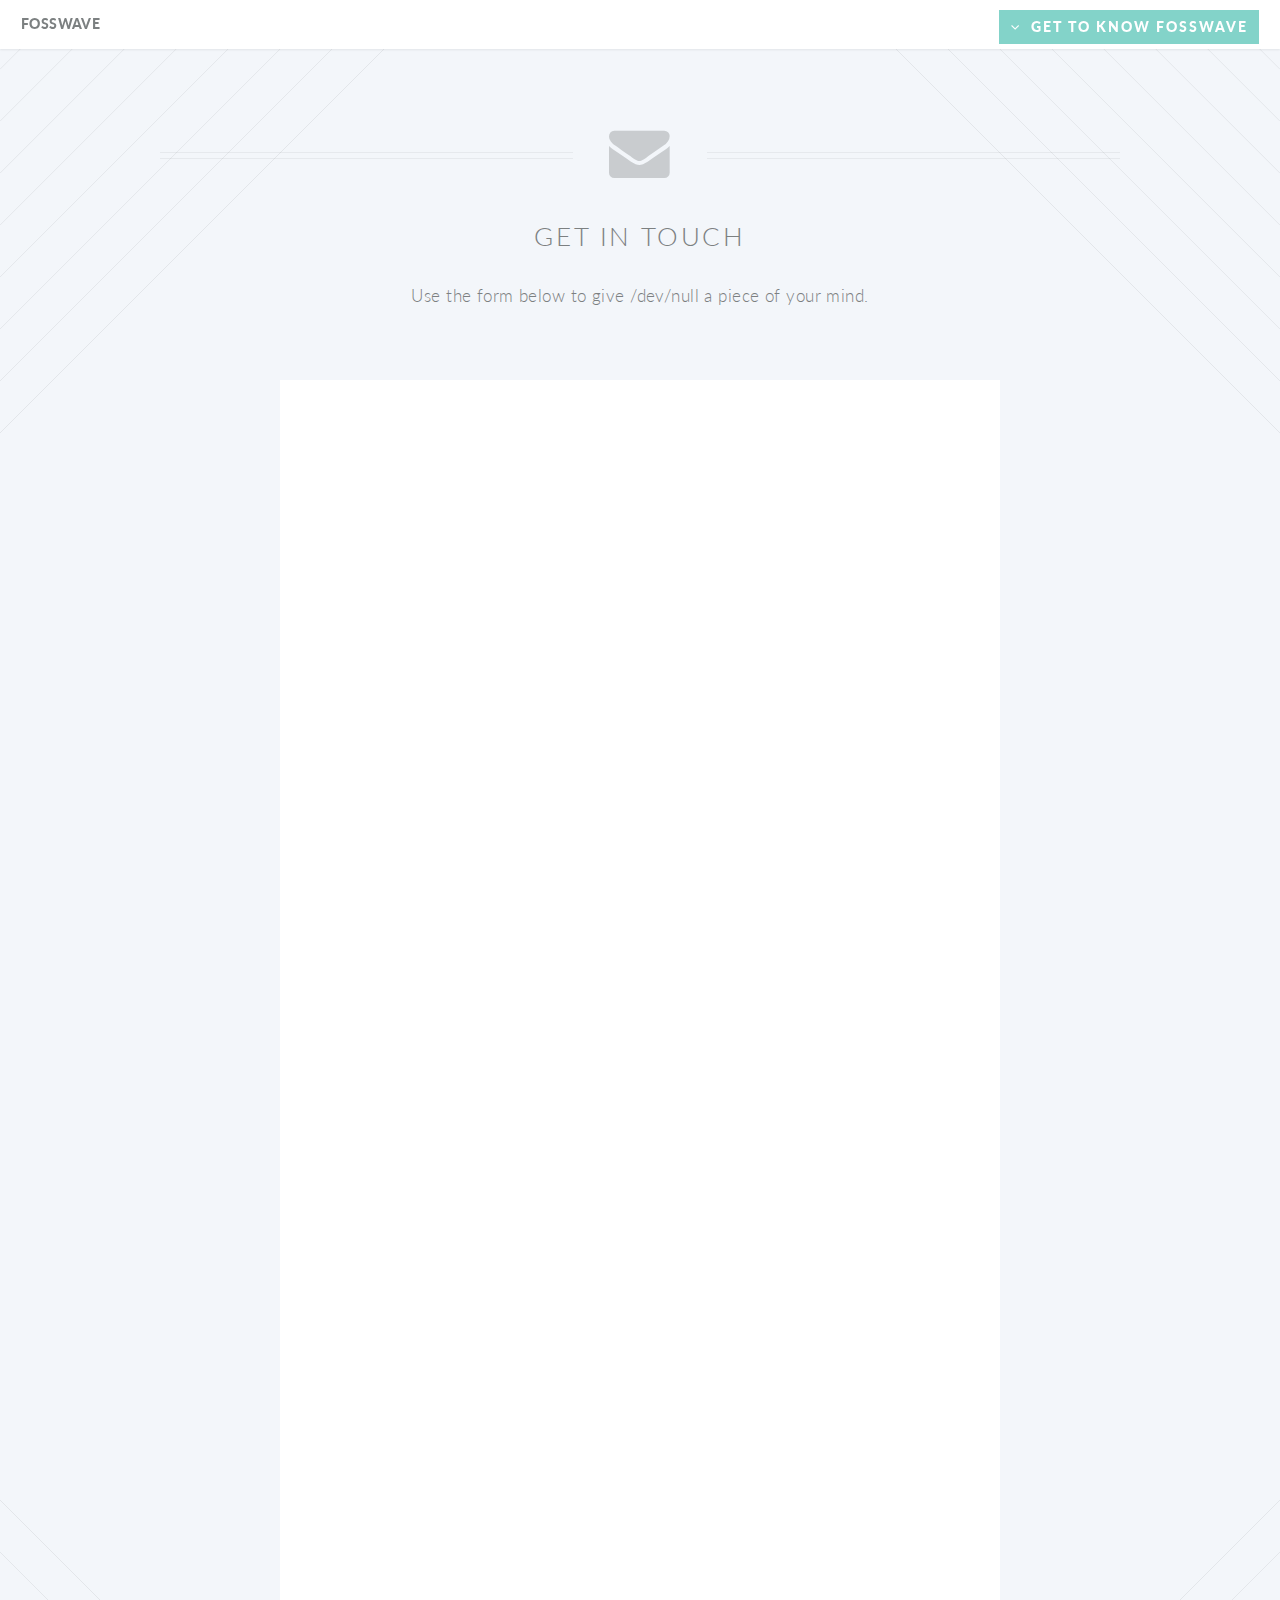
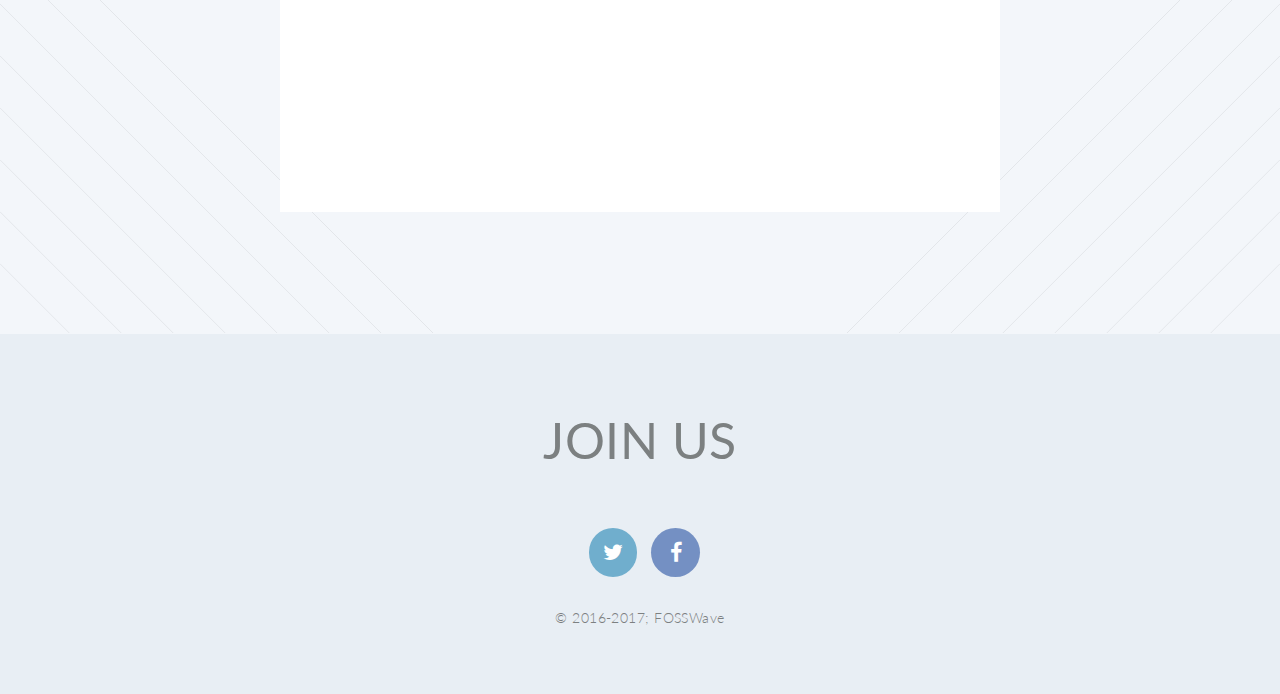
<file: contact.html>
<!DOCTYPE HTML>
<html>
	<head>
		<title>Contact - FOSSWave</title>
		<meta http-equiv="content-type" content="text/html; charset=utf-8" />
		<meta name="description" content="" />
		<meta name="keywords" content="" />
		<!--[if lte IE 8]><script src="css/ie/html5shiv.js"></script><![endif]-->
		<script src="js/jquery.min.js"></script>
		<script src="js/jquery.dropotron.min.js"></script>
		<script src="js/jquery.scrolly.min.js"></script>
		<script src="js/jquery.scrollgress.min.js"></script>
		<script src="js/skel.min.js"></script>
		<script src="js/skel-layers.min.js"></script>
		<script src="js/init.js"></script>
		<noscript>
			<link rel="stylesheet" href="css/skel.css" />
			<link rel="stylesheet" href="css/style.css" />
			<link rel="stylesheet" href="css/style-wide.css" />
			<link rel="stylesheet" href="css/style-noscript.css" />
		</noscript>
		<link rel="shortcut icon" type="image/ico" href="images/logo.png">
		<!--[if lte IE 8]><link rel="stylesheet" href="css/ie/v8.css" /><![endif]-->
		<!--[if lte IE 9]><link rel="stylesheet" href="css/ie/v9.css" /><![endif]-->
	</head>
	<body class="contact">

		<!-- Header -->
			<header id="header" class="skel-layers-fixed">
				<h1 id="logo"><a href="index.html">FOSSWave</a></h1>
				<nav id="nav">
				<ul>
					<li class="submenu"><a href="" class="button special">Get to Know FOSSWave</a>
						<ul>
							<li><a href="http://fosswave.github.io/blog" target="_blank" rel="noopener noreferrer">Blog</a></li>
							<li><a href="community.html" target="_blank" rel="noopener noreferrer">The Community</a></li>
							<li><a href="contact.html" target="_blank" rel="noopener noreferrer">Contact</a></li>
							<li><a href="trends.html" target="_blank" rel="noopener noreferrer">FOSSWave Events</a></li>
							<li><a href="https://www.flickr.com/photos/96127591@N02/" target="_blank" rel="noopener noreferrer">Gallery</a></li>
						</ul>
					</li>
				</ul>
			</nav>
			</header>

		<!-- Main -->
			<article id="main">

				<header class="special container">
					<span class="icon fa-envelope"></span>
					<h2>Get In Touch</h2>
					<p>Use the form below to give /dev/null a piece of your mind.</p>
				</header>

				<!-- One -->
					<section class="wrapper style4 special container 75%">

						<!-- Content -->
							<div class="content">
								<iframe src="https://docs.google.com/forms/d/e/1FAIpQLScsIJyDmD8DXM9GJLxP5NbCYcyIMtQ4OiStKSZyvSkNetIsVA/viewform?embedded=true" width="700" height="1320" frameborder="0" marginheight="0" marginwidth="0">Loading...</iframe>
							</div>

					</section>

			</article>

		<!-- Footer -->
			<footer id="footer">

				<ul class="icons">
				<h1 style="font-size:50px;"> <strong>Join Us</strong></h1>
					<li><a href="https://twitter.com/fosswave" class="icon circle fa-twitter" target="_blank"><span class="label">Twitter</span></a></li>
					<li><a href="https://www.facebook.com/fosswave" class="icon circle fa-facebook" target="_blank"><span class="label">Facebook</span></a></li>
				</ul>

				<ul class="copyright">
					<li>&copy 2016-2017; FOSSWave</li>
				</ul>

			</footer>

	</body>
</html>
</file>
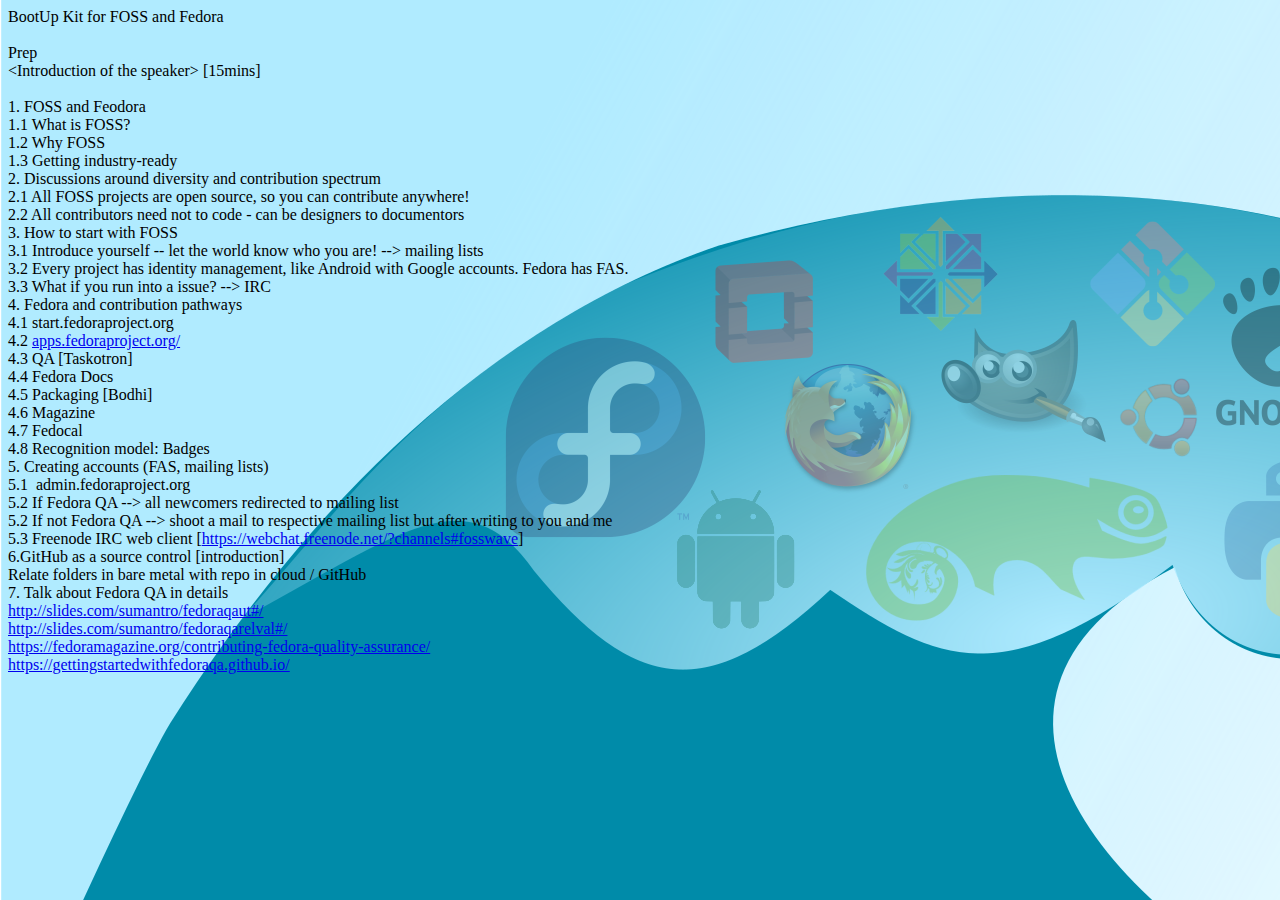
<file: FOSS and Fedora.html>
<!DOCTYPE html PUBLIC "-//W3C//DTD XHTML 1.0 Transitional//EN" "http://www.w3.org/TR/xhtml1/DTD/xhtml1-transitional.dtd">
<html xmlns="http://www.w3.org/1999/xhtml" xml:lang="en" lang="en"><head>
<meta http-equiv="Content-type" content="text/html; charset=UTF-8">
<meta http-equiv="Content-Language" content="en-us">
<title>FOSS and Fedora</title>
</head>
<body background="FOSS%20and%20Fedora_files/banner.jpg">BootUp Kit for FOSS and Fedora<br><br>Prep<br>&lt;Introduction of the speaker&gt; [15mins]<br><br>1. FOSS and Feodora<br>1.1 What is FOSS?<br>1.2 Why FOSS<br>1.3 Getting industry-ready<br>2. Discussions around diversity and contribution spectrum<br>2.1 All FOSS projects are open source, so you can contribute anywhere!<br>2.2 All contributors need not to code - can be designers to documentors<br>3. How to start with FOSS<br>3.1 Introduce yourself -- let the world know who you are! --&gt; mailing lists<br>3.2 Every project has identity management, like Android with Google accounts. Fedora has FAS.<br>3.3 What if you run into a issue? --&gt; IRC<br>4. Fedora and contribution pathways<br>4.1 start.fedoraproject.org<br>4.2 <a href="https://apps.fedoraproject.org/">apps.fedoraproject.org/</a><br>4.3 QA [Taskotron]<br>4.4 Fedora Docs<br>4.5 Packaging [Bodhi]<br>4.6 Magazine<br>4.7 Fedocal<br>4.8 Recognition model: Badges<br>5. Creating accounts (FAS, mailing lists)<br>5.1&nbsp; admin.fedoraproject.org<br>5.2 If Fedora QA --&gt; all newcomers redirected to mailing list<br>5.2 If not Fedora QA --&gt; shoot a mail to respective mailing list but after writing to you and me<br>5.3 Freenode IRC web client [<a href="https://webchat.freenode.net/?channels#fosswave">https://webchat.freenode.net/?channels#fosswave</a>]<br>6.GitHub as a source control [introduction]<br> Relate folders in bare metal with repo in cloud / GitHub<br>7. Talk about Fedora QA in details<br><a href="http://slides.com/sumantro/fedoraqaut#/">http://slides.com/sumantro/fedoraqaut#/</a><br><a href="http://slides.com/sumantro/fedoraqarelval#/">http://slides.com/sumantro/fedoraqarelval#/</a><br><a href="https://fedoramagazine.org/contributing-fedora-quality-assurance/">https://fedoramagazine.org/contributing-fedora-quality-assurance/</a><br><a href="https://gettingstartedwithfedoraqa.github.io/">https://gettingstartedwithfedoraqa.github.io/</a><br><br>

</body></html>
</file>
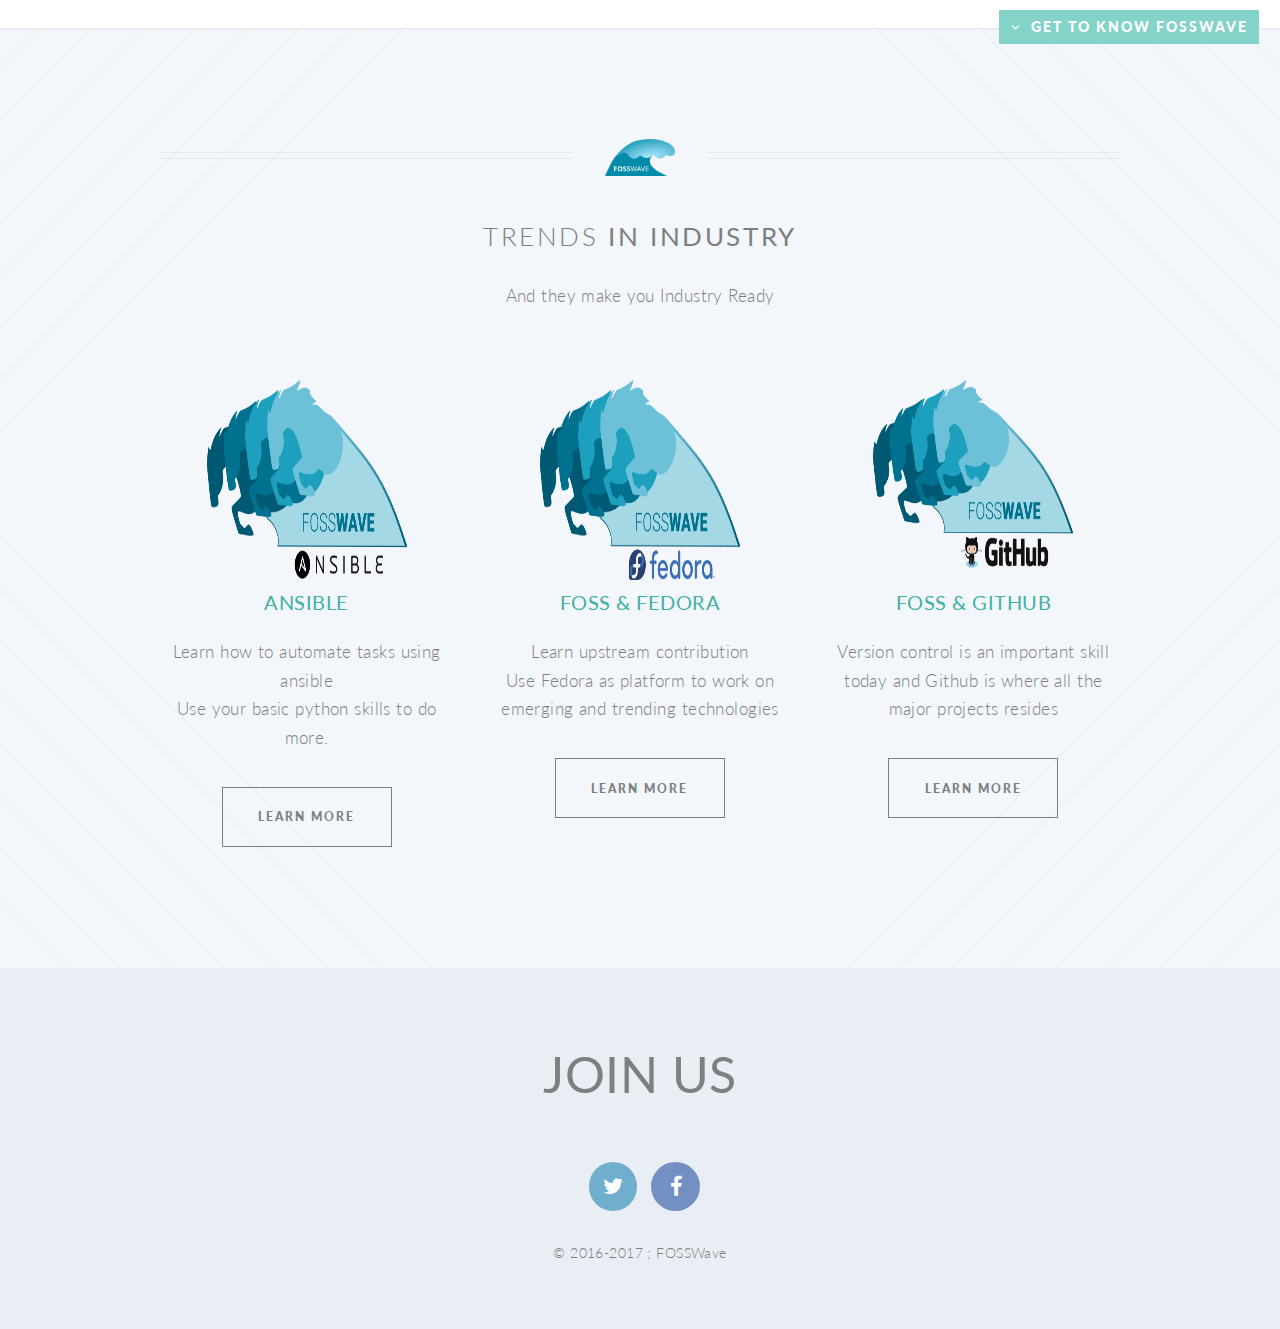
<file: trends.html>
<!DOCTYPE HTML>
<html>
	<head>
		<title>FOSSWave - Trends</title>
		<meta http-equiv="content-type" content="text/html; charset=utf-8" />
		<meta name="description" content="" />
		<meta name="keywords" content="" />
		<!--[if lte IE 8]><script src="css/ie/html5shiv.js"></script><![endif]-->
		<script src="js/jquery.min.js"></script>
		<script src="js/jquery.dropotron.min.js"></script>
		<script src="js/jquery.scrolly.min.js"></script>
		<script src="js/jquery.scrollgress.min.js"></script>
		<script src="js/skel.min.js"></script>
		<script src="js/skel-layers.min.js"></script>
		<script src="js/init.js"></script>
		<noscript>
			<link rel="stylesheet" href="css/skel.css" />
			<link rel="stylesheet" href="css/style.css" />
			<link rel="stylesheet" href="css/style-wide.css" />
			<link rel="stylesheet" href="css/style-noscript.css" />
		</noscript>
		<link rel="shortcut icon" type="image/ico" href="images/favicon.ico">
		<!--[if lte IE 8]><link rel="stylesheet" href="css/ie/v8.css" /><![endif]-->
		<!--[if lte IE 9]><link rel="stylesheet" href="css/ie/v9.css" /><![endif]-->
	</head>
	<body class="no-sidebar">

		<!-- Header -->
			<header id="header" class="skel-layers-fixed">
				<nav id="nav">
				<ul>
					<li class="submenu"><a href="" class="button special">Get to Know FOSSWave</a>
						<ul>
							<li><a href="http://fosswave.github.io/blog" target="_blank" rel="noopener noreferrer">Blog</a></li>
							<li><a href="community.html" target="_blank" rel="noopener noreferrer">The Community</a></li>
							<li><a href="contact.html" target="_blank" rel="noopener noreferrer">Contact</a></li>
							<li><a href="trends.html" target="_blank" rel="noopener noreferrer">FOSSWave Events</a></li>
							<li><a href="https://www.flickr.com/photos/96127591@N02/" target="_blank" rel="noopener noreferrer">Gallery</a></li>
						</ul>
					</li>
				</ul>
			</nav>
			</header>

		<!-- Main -->
			<article id="main">

				<header class="special container">
					<span class="icon"><img src="images/logo.png" heigh="70px" width="70px"></span>
					<h2>Trends <strong>in Industry</strong></h2>
					<p>And they make you Industry Ready</p>
				</header>

				<!-- One -->
					<section class="wrapper style1 container special">
						<div class="row">
							<div class="4u 12u(narrower)">

								<section>
									<header>
									<img src="images/foss-ansible.png" height="200px" width="200px">
										<a href="#" target="_blank"><h3><strong>Ansible</strong></h3></a>
									</header>
									<p>Learn how to automate tasks using ansible <br/> Use your basic python skills to do more.</p>
									<footer>
										<ul class="buttons">
											<li><a href="xxxxxxxxx" class="button small" target="_blank">Learn More</a></li>
										</ul>
									</footer>
								</section>

							</div>
							<div class="4u 12u(narrower)">

								<section>
									<header>
									<img src="images/foss-fedora.png" height="200px" width="200px">
										<a href="#" target="_blank"><h3><strong>FOSS & Fedora</strong></h3></a>
									</header>
									<p>Learn upstream contribution<br/>
									Use Fedora as platform to work on emerging and trending technologies</p>
									<footer>
										<ul class="buttons">
											<li><a href="FOSS and Fedora.html" class="button small" target="_blank">Learn More</a></li>
										</ul>
									</footer>
								</section>

							</div>
							<div class="4u 12u(narrower)">

								<section>
									<header>
										<img src="images/foss-github.png" height="200px" width="200px">
										<a href="#" target="_blank"><h3><strong>FOSS & Github</strong></h3></a>
									</header>
									<p>Version control is an important skill today and Github is where all the major projects resides</p>
									<footer>
										<ul class="buttons">
											<li><a href="xxxxx" class="button small" target="_blank">Learn More</a></li>
										</ul>
									</footer>
								</section>

							</div>
						</div>
					</section>

			</article>

		<!-- Footer -->
			<footer id="footer">

				<ul class="icons">
				<h1 style="font-size:50px;"> <strong>Join Us </strong></h1>
					<li><a href="https://twitter.com/fosswave" class="icon circle fa-twitter" target="_blank"><span class="label">Twitter</span></a></li>
					<li><a href="https://www.facebook.com/fosswave" class="icon circle fa-facebook" target="_blank"><span class="label">Facebook</span></a></li>
				</ul>

				<ul class="copyright">
					<li>&copy 2016-2017 ; FOSSWave </li>
				</ul>

			</footer>

	</body>
</html>
</file>
<file: css/style-wide.css>
/*
	Twenty by HTML5 UP
	html5up.net | @n33co
	Free for personal and commercial use under the CCA 3.0 license (html5up.net/license)
*/

/* Basic */

	body, input, select, textarea {
		font-size: 14pt;
	}

/* Section/Article */

	header.special {
		padding-top: 5.5em;
		margin-bottom: 4em;
	}
</file>
<file: css/style-noscript.css>
/*
	Twenty by HTML5 UP
	html5up.net | @n33co
	Free for personal and commercial use under the CCA 3.0 license (html5up.net/license)
*/

/* Banner */

	#banner .inner {
		opacity: 1.0;
	}
</file>
<file: css/ie/v8.css>
/*
	Twenty by HTML5 UP
	html5up.net | @n33co
	Free for personal and commercial use under the CCA 3.0 license (html5up.net/license)
*/

/* Section/Article */

	section > .last-child,
	article > .last-child {
		margin-bottom: 0;
	}

	section.last-child,
	article.last-child {
		margin-bottom: 0;
	}

/* Banner */

	#banner {
		background-image: url("../../images/banner.jpg");
		background-repeat: no-repeat;
		background-size: cover;
		background-position: auto;
		-ms-behavior: url("css/ie/backgroundsize.min.htc");
	}

		#banner .inner {
			background: #341b2b;
		}

/* CTA  */

	#cta {
		background-image: url("../../images/banner.jpg");
		background-repeat: no-repeat;
		background-size: cover;
		background-position: auto;
		-ms-behavior: url("css/ie/backgroundsize.min.htc");
	}
</file>
<file: css/ie/v9.css>
/*
	Twenty by HTML5 UP
	html5up.net | @n33co
	Free for personal and commercial use under the CCA 3.0 license (html5up.net/license)
*/

/* Banner */

	#banner .inner {
		opacity: 1.0;
	}
</file>
<file: css/skel.css>
/* Resets (http://meyerweb.com/eric/tools/css/reset/ | v2.0 | 20110126 | License: none (public domain)) */

	html,body,div,span,applet,object,iframe,h1,h2,h3,h4,h5,h6,p,blockquote,pre,a,abbr,acronym,address,big,cite,code,del,dfn,em,img,ins,kbd,q,s,samp,small,strike,strong,sub,sup,tt,var,b,u,i,center,dl,dt,dd,ol,ul,li,fieldset,form,label,legend,table,caption,tbody,tfoot,thead,tr,th,td,article,aside,canvas,details,embed,figure,figcaption,footer,header,hgroup,menu,nav,output,ruby,section,summary,time,mark,audio,video{margin:0;padding:0;border:0;font-size:100%;font:inherit;vertical-align:baseline;}article,aside,details,figcaption,figure,footer,header,hgroup,menu,nav,section{display:block;}body{line-height:1;}ol,ul{list-style:none;}blockquote,q{quotes:none;}blockquote:before,blockquote:after,q:before,q:after{content:'';content:none;}table{border-collapse:collapse;border-spacing:0;}body{-webkit-text-size-adjust:none}

/* Box Model */

	*, *:before, *:after {
		-moz-box-sizing: border-box;
		-webkit-box-sizing: border-box;
		box-sizing: border-box;
	}

/* Container */

	.container {
		margin-left: auto;
		margin-right: auto;

		/* width: (containers) */
		width: 1200px;
	}

	/* Modifiers */

		/* 125% */
			.container.\31 25\25 {
				width: 100%;

				/* max-width: (containers * 1.25) */
				max-width: 1500px;

				/* min-width: (containers) */
				min-width: 1200px;
			}

		/* 75% */
			.container.\37 5\25 {

				/* width: (containers * 0.75) */
				width: 900px;

			}

		/* 50% */
			.container.\35 0\25 {

				/* width: (containers * 0.50) */
				width: 600px;

			}

		/* 25% */
			.container.\32 5\25 {

				/* width: (containers * 0.25) */
				width: 300px;

			}

/* Grid */

	.row {
		border-bottom: solid 1px transparent;
	}

	.row > * {
		float: left;
	}

	.row:after, .row:before {
		content: '';
		display: block;
		clear: both;
		height: 0;
	}

	.row.uniform > * > :first-child {
		margin-top: 0;
	}

	.row.uniform > * > :last-child {
		margin-bottom: 0;
	}

	/* Gutters */

		/* Normal */

			.row > * {
				/* padding: (gutters.horizontal) 0 0 (gutters.vertical) */
				padding: 40px 0 0 40px;
			}

			.row {
				/* margin: -(gutters.horizontal) 0 -1px -(gutters.vertical) */
				margin: -40px 0 -1px -40px;
			}

			.row.uniform > * {
				/* padding: (gutters.vertical) 0 0 (gutters.vertical) */
				padding: 40px 0 0 40px;
			}

			.row.uniform {
				/* margin: -(gutters.vertical) 0 -1px -(gutters.vertical) */
				margin: -40px 0 -1px -40px;
			}

		/* 200% */

			.row.\32 00\25 > * {
				/* padding: (gutters.horizontal) 0 0 (gutters.vertical) */
				padding: 80px 0 0 80px;
			}

			.row.\32 00\25 {
				/* margin: -(gutters.horizontal) 0 -1px -(gutters.vertical) */
				margin: -80px 0 -1px -80px;
			}

			.row.uniform.\32 00\25 > * {
				/* padding: (gutters.vertical) 0 0 (gutters.vertical) */
				padding: 80px 0 0 80px;
			}

			.row.uniform.\32 00\25 {
				/* margin: -(gutters.vertical) 0 -1px -(gutters.vertical) */
				margin: -80px 0 -1px -80px;
			}

		/* 150% */

			.row.\31 50\25 > * {
				/* padding: (gutters.horizontal) 0 0 (gutters.vertical) */
				padding: 60px 0 0 60px;
			}

			.row.\31 50\25 {
				/* margin: -(gutters.horizontal) 0 -1px -(gutters.vertical) */
				margin: -60px 0 -1px -60px;
			}

			.row.uniform.\31 50\25 > * {
				/* padding: (gutters.vertical) 0 0 (gutters.vertical) */
				padding: 60px 0 0 60px;
			}

			.row.uniform.\31 50\25 {
				/* margin: -(gutters.vertical) 0 -1px -(gutters.vertical) */
				margin: -60px 0 -1px -60px;
			}

		/* 50% */

			.row.\35 0\25 > * {
				/* padding: (gutters.horizontal) 0 0 (gutters.vertical) */
				padding: 20px 0 0 20px;
			}

			.row.\35 0\25 {
				/* margin: -(gutters.horizontal) 0 -1px -(gutters.vertical) */
				margin: -20px 0 -1px -20px;
			}

			.row.uniform.\35 0\25 > * {
				/* padding: (gutters.vertical) 0 0 (gutters.vertical) */
				padding: 20px 0 0 20px;
			}

			.row.uniform.\35 0\25 {
				/* margin: -(gutters.vertical) 0 -1px -(gutters.vertical) */
				margin: -20px 0 -1px -20px;
			}

		/* 25% */

			.row.\32 5\25 > * {
				/* padding: (gutters.horizontal) 0 0 (gutters.vertical) */
				padding: 10px 0 0 10px;
			}

			.row.\32 5\25 {
				/* margin: -(gutters.horizontal) 0 -1px -(gutters.vertical) */
				margin: -10px 0 -1px -10px;
			}

			.row.uniform.\32 5\25 > * {
				/* padding: (gutters.vertical) 0 0 (gutters.vertical) */
				padding: 10px 0 0 10px;
			}

			.row.uniform.\32 5\25 {
				/* margin: -(gutters.vertical) 0 -1px -(gutters.vertical) */
				margin: -10px 0 -1px -10px;
			}

		/* 0% */

			.row.\30 \25 > * {
				padding: 0;
			}

			.row.\30 \25 {
				margin: 0 0 -1px 0;
			}

	/* Cells */

		.\31 2u, .\31 2u\24 { width: 100%; clear: none; margin-left: 0; }
		.\31 1u, .\31 1u\24 { width: 91.6666666667%; clear: none; margin-left: 0; }
		.\31 0u, .\31 0u\24 { width: 83.3333333333%; clear: none; margin-left: 0; }
		.\39 u, .\39 u\24 { width: 75%; clear: none; margin-left: 0; }
		.\38 u, .\38 u\24 { width: 66.6666666667%; clear: none; margin-left: 0; }
		.\37 u, .\37 u\24 { width: 58.3333333333%; clear: none; margin-left: 0; }
		.\36 u, .\36 u\24 { width: 50%; clear: none; margin-left: 0; }
		.\35 u, .\35 u\24 { width: 41.6666666667%; clear: none; margin-left: 0; }
		.\34 u, .\34 u\24 { width: 33.3333333333%; clear: none; margin-left: 0; }
		.\33 u, .\33 u\24 { width: 25%; clear: none; margin-left: 0; }
		.\32 u, .\32 u\24 { width: 16.6666666667%; clear: none; margin-left: 0; }
		.\31 u, .\31 u\24 { width: 8.3333333333%; clear: none; margin-left: 0; }

		.\31 2u\24 + *,
		.\31 1u\24 + *,
		.\31 0u\24 + *,
		.\39 u\24 + *,
		.\38 u\24 + *,
		.\37 u\24 + *,
		.\36 u\24 + *,
		.\35 u\24 + *,
		.\34 u\24 + *,
		.\33 u\24 + *,
		.\32 u\24 + *,
		.\31 u\24 + * {
			clear: left;
		}

		.\-11u { margin-left: 91.6666666667% }
		.\-10u { margin-left: 83.3333333333% }
		.\-9u { margin-left: 75% }
		.\-8u { margin-left: 66.6666666667% }
		.\-7u { margin-left: 58.3333333333% }
		.\-6u { margin-left: 50% }
		.\-5u { margin-left: 41.6666666667% }
		.\-4u { margin-left: 33.3333333333% }
		.\-3u { margin-left: 25% }
		.\-2u { margin-left: 16.6666666667% }
		.\-1u { margin-left: 8.3333333333% }
</file>
<file: css/style.css>
@import url("font-awesome.min.css");
@import url("http://fonts.googleapis.com/css?family=Lato:300,400,900");

/*
	Twenty by HTML5 UP
	html5up.net | @n33co
	Free for personal and commercial use under the CCA 3.0 license (html5up.net/license)
*/

/* Basic */

	body, #skel-layers-wrapper {
		background: #f3f6fa;
	}

	body.is-loading * {
		-moz-animation: none !important;
		-webkit-animation: none !important;
		-o-animation: none !important;
		-ms-animation: none !important;
		animation: none !important;
		-moz-transition: none !important;
		-webkit-transition: none !important;
		-o-transition: none !important;
		-ms-transition: none !important;
		transition: none !important;
	}

	body, input, select, textarea {
		color: #7c8081;
		font-family: 'Lato', sans-serif;
		font-size: 15pt;
		font-weight: 300;
		letter-spacing: 0.025em;
		line-height: 1.75em;
	}

	a {
		-moz-transition: color 0.2s ease-in-out, border-color 0.2s ease-in-out, background-color 0.2s ease-in-out;
		-webkit-transition: color 0.2s ease-in-out, border-color 0.2s ease-in-out, background-color 0.2s ease-in-out;
		-o-transition: color 0.2s ease-in-out, border-color 0.2s ease-in-out, background-color 0.2s ease-in-out;
		-ms-transition: color 0.2s ease-in-out, border-color 0.2s ease-in-out, background-color 0.2s ease-in-out;
		transition: color 0.2s ease-in-out, border-color 0.2s ease-in-out, background-color 0.2s ease-in-out;
		color: #3fb1a3;
		text-decoration: none;
		border-bottom: dotted 1px;
	}

		a:hover {
			border-bottom-color: transparent;
		}

	strong, b {
		font-weight: 400;
	}

	p, ul, ol, dl, table, blockquote {
		margin: 0 0 2em 0;
	}

	h1, h2, h3, h4, h5, h6 {
		color: inherit;
		font-weight: 300;
		line-height: 1.75em;
		margin-bottom: 1em;
		text-transform: uppercase;
	}

		h1 a, h2 a, h3 a, h4 a, h5 a, h6 a {
			color: inherit;
			text-decoration: none;
			border: 0;
		}

	h2 {
		font-size: 1.5em;
		letter-spacing: 0.1em;
	}

	h3 {
		font-size: 1.15em;
		letter-spacing: 0.025em;
	}

	sub {
		font-size: 0.8em;
		position: relative;
		top: 0.5em;
	}

	sup {
		font-size: 0.8em;
		position: relative;
		top: -0.5em;
	}

	hr {
		border-top: solid 1px rgba(124, 128, 129, 0.2);
		border: 0;
		margin-bottom: 1.5em;
	}

	blockquote {
		border-left: solid 0.5em rgba(124, 128, 129, 0.2);
		font-style: italic;
		padding: 1em 0 1em 2em;
	}

/* Section/Article */

	section.special, article.special {
		text-align: center;
	}

	header.major {
		padding-bottom: 2em;
	}

	header.special {
		margin-bottom: 5em;
		padding-top: 7em;
		position: relative;
		text-align: center;
	}

		header.special:before, header.special:after {
			border-bottom: solid 1.5px;
			border-top: solid 1.5px;
			content: '';
			height: 7px;
			opacity: 0.1;
			position: absolute;
			top: 1.75em;
			width: 43%;
		}

		header.special:before {
			left: 0;
		}

		header.special:after {
			right: 0;
		}

		header.special h2 {
			margin-bottom: 0;
		}

		header.special h2 + p {
			margin-bottom: 0;
			padding-top: 1.5em;
		}

		header.special .icon {
			cursor: default;
			height: 7em;
			left: 0;
			position: absolute;
			text-align: center;
			top: 1em;
			width: 100%;
		}

			header.special .icon:before {
				font-size: 3.5em;
				opacity: 0.35;
			}

	footer > :last-child {
		margin-bottom: 0;
	}

	footer.major {
		padding-top: 3em;
	}

/* Form */

	input[type="text"],
	input[type="password"],
	input[type="email"],
	textarea {
		-moz-transition: background-color 0.2s ease-in-out, border-color 0.2s ease-in-out;
		-webkit-transition: background-color 0.2s ease-in-out, border-color 0.2s ease-in-out;
		-o-transition: background-color 0.2s ease-in-out, border-color 0.2s ease-in-out;
		-ms-transition: background-color 0.2s ease-in-out, border-color 0.2s ease-in-out;
		transition: background-color 0.2s ease-in-out, border-color 0.2s ease-in-out;
		-moz-appearance: none;
		-webkit-appearance: none;
		-o-appearance: none;
		-ms-appearance: none;
		appearance: none;
		background: none;
		border: solid 1px rgba(124, 128, 129, 0.2);
		color: inherit;
		display: block;
		padding: 0.75em;
		text-decoration: none;
		width: 100%;
		outline: 0;
	}

		input[type="text"]:focus,
		input[type="password"]:focus,
		input[type="email"]:focus,
		textarea:focus {
			border-color: #83d3c9;
		}

	input[type="text"],
	input[type="password"],
	input[type="email"] {
		line-height: 1em;
	}

	::-webkit-input-placeholder {
		color: inherit;
		opacity: 0.5;
		position: relative;
		top: 3px;
	}

	:-moz-placeholder {
		color: inherit;
		opacity: 0.5;
	}

	::-moz-placeholder {
		color: inherit;
		opacity: 0.5;
	}

	:-ms-input-placeholder {
		color: inherit;
		opacity: 0.5;
	}

	.formerize-placeholder {
		color: rgba(124, 128, 129, 0.5) !important;
	}

/* Image */

	.image {
		border: 0;
		position: relative;
	}

		.image:before {
			background: url("images/overlay.png");
			content: '';
			height: 100%;
			left: 0;
			position: absolute;
			top: 0;
			width: 100%;
		}

		.image.fit {
			display: block;
		}

			.image.fit img {
				display: block;
				width: 100%;
			}

		.image.featured {
			display: block;
			margin: 0 0 2em 0;
		}

			.image.featured img {
				display: block;
				width: 100%;
			}

/* Icon */

	.icon {
		position: relative;
	}

		.icon:before {
			-moz-osx-font-smoothing: grayscale;
			-webkit-font-smoothing: antialiased;
			font-family: FontAwesome;
			font-style: normal;
			font-weight: normal;
			text-transform: none !important;
		}

		.icon.circle {
			-moz-transition: all 0.2s ease-in-out;
			-webkit-transition: all 0.2s ease-in-out;
			-o-transition: all 0.2s ease-in-out;
			-ms-transition: all 0.2s ease-in-out;
			transition: all 0.2s ease-in-out;
			border: 0;
			border-radius: 100%;
			display: inline-block;
			font-size: 1.25em;
			height: 2.25em;
			left: 0;
			line-height: 2.25em;
			text-align: center;
			text-decoration: none;
			top: 0;
			width: 2.25em;
		}

			.icon.circle:hover {
				top: -0.2em;
			}

			.icon.circle.fa-twitter {
				background: #70aecd;
				color: white;
			}

				.icon.circle.fa-twitter:hover {
					background: #7fb7d2;
				}

			.icon.circle.fa-facebook {
				background: #7490c3;
				color: white;
			}

				.icon.circle.fa-facebook:hover {
					background: #829bc9;
				}

			.icon.circle.fa-google-plus {
				background: #db6b67;
				color: white;
			}

				.icon.circle.fa-google-plus:hover {
					background: #df7b77;
				}

			.icon.circle.fa-github {
				background: #dcad8b;
				color: white;
			}

				.icon.circle.fa-github:hover {
					background: #e1b89b;
				}

			.icon.circle.fa-dribbble {
				background: #da83ae;
				color: white;
			}

				.icon.circle.fa-dribbble:hover {
					background: #df93b8;
				}

		.icon.featured {
			cursor: default;
			display: block;
			margin: 0 0 1.5em 0;
			opacity: 0.35;
			text-align: center;
		}

			.icon.featured:before {
				font-size: 5em;
				line-height: 1em;
			}

		.icon > .label {
			display: none;
		}

/* List */

	ol.default {
		list-style: decimal;
		padding-left: 1.25em;
	}

		ol.default li {
			padding-left: 0.25em;
		}

	ul.default {
		list-style: disc;
		padding-left: 1em;
	}

		ul.default li {
			padding-left: 0.5em;
		}

	ul.icons {
		cursor: default;
	}

		ul.icons li {
			display: inline-block;
			line-height: 1em;
			padding-left: 0.5em;
		}

			ul.icons li:first-child {
				padding-left: 0;
			}

	ul.featured-icons {
		cursor: default;
		margin: -0.75em 0 0 0;
		opacity: 0.35;
		overflow: hidden;
		position: relative;
	}

		ul.featured-icons li {
			display: block;
			float: left;
			text-align: center;
			width: 50%;
		}

			ul.featured-icons li .icon {
				display: inline-block;
				font-size: 6.25em;
				height: 1.25em;
				line-height: 1.25em;
				width: 1em;
			}

	ul.buttons {
		cursor: default;
	}

		ul.buttons:last-child {
			margin-bottom: 0;
		}

		ul.buttons li {
			display: inline-block;
			padding: 0 0 0 1.5em;
		}

			ul.buttons li:first-child {
				padding: 0;
			}

		ul.buttons.vertical li {
			display: block;
			padding: 1.5em 0 0 0;
		}

			ul.buttons.vertical li:first-child {
				padding: 0;
			}

/* Table */

	table {
		width: 100%;
	}

		table.default {
			width: 100%;
		}

			table.default tbody tr {
				border-bottom: solid 1px rgba(124, 128, 129, 0.2);
			}

			table.default td {
				padding: 0.5em 1em 0.5em 1em;
			}

			table.default th {
				font-weight: 400;
				padding: 0.5em 1em 0.5em 1em;
				text-align: left;
			}

			table.default thead {
				background: #7c8081;
				color: #fff;
			}

/* Button */

	input[type="button"],
	input[type="submit"],
	input[type="reset"],
	.button {
		-moz-appearance: none;
		-webkit-appearance: none;
		-o-appearance: none;
		-ms-appearance: none;
		appearance: none;
		-moz-transition: color 0.2s ease-in-out, border-color 0.2s ease-in-out, background-color 0.2s ease-in-out;
		-webkit-transition: color 0.2s ease-in-out, border-color 0.2s ease-in-out, background-color 0.2s ease-in-out;
		-o-transition: color 0.2s ease-in-out, border-color 0.2s ease-in-out, background-color 0.2s ease-in-out;
		-ms-transition: color 0.2s ease-in-out, border-color 0.2s ease-in-out, background-color 0.2s ease-in-out;
		transition: color 0.2s ease-in-out, border-color 0.2s ease-in-out, background-color 0.2s ease-in-out;
		background: none;
		border: solid 1px;
		color: inherit;
		cursor: pointer;
		display: inline-block;
		font-size: 0.8em;
		font-weight: 900;
		letter-spacing: 2px;
		min-width: 18em;
		padding: 0 0.75em;
		line-height: 3.75em;
		text-align: center;
		text-decoration: none;
		text-transform: uppercase;
	}

		input[type="button"]:hover,
		input[type="submit"]:hover,
		input[type="reset"]:hover,
		.button:hover {
			background: rgba(188, 202, 206, 0.15);
			border-color: inherit;
		}

		input[type="button"].special,
		input[type="submit"].special,
		input[type="reset"].special,
		.button.special {
			background: #83d3c9;
			border-color: #83d3c9;
			color: white !important;
		}

			input[type="button"].special:hover,
			input[type="submit"].special:hover,
			input[type="reset"].special:hover,
			.button.special:hover {
				background: #96dad1 !important;
				border-color: #96dad1 !important;
			}

		input[type="button"].fit,
		input[type="submit"].fit,
		input[type="reset"].fit,
		.button.fit {
			width: 100%;
		}

		input[type="button"].small,
		input[type="submit"].small,
		input[type="reset"].small,
		.button.small {
			font-size: 0.7em;
			min-width: 14em;
			padding: 0.5em 0;
		}

/* Wrapper */

	.wrapper {
		margin-bottom: 5em;
		padding: 5em;
	}

		.wrapper.style1 {
			padding: 0;
		}

		.wrapper.style2 {
			background-color: #660066;
			background-image: url("images/light-bl.svg"), url("images/light-br.svg");
			background-position: bottom left, bottom right;
			background-repeat: no-repeat, no-repeat;
			background-size: 25em, 25em;
			color: white;
		}

			.wrapper.style2 .button:hover {
				background: rgba(255, 255, 255, 0.15) !important;
			}

			.wrapper.style2 .button.special {
				background: white;
				border-color: white;
				color: #83d3c9 !important;
			}

				.wrapper.style2 .button.special:hover {
					border-color: inherit !important;
					color: white !important;
				}

		.wrapper.style3 {
			background: white;
			color: inherit;
		}

		.wrapper.style4 {
			background: white;
			color: inherit;
			padding: 4em;
		}

/* Header */
	@-moz-keyframes reveal-header { 0% { top: -5em; } 100% { top: 0; } }
	@-webkit-keyframes reveal-header { 0% { top: -5em; } 100% { top: 0; } }
	@-o-keyframes reveal-header { 0% { top: -5em; } 100% { top: 0; } }
	@-ms-keyframes reveal-header { 0% { top: -5em; } 100% { top: 0; } }
	@keyframes reveal-header { 0% { top: -5em; } 100% { top: 0; } }

	#header {
		background: white;
		box-shadow: 0 1px 2px 0 rgba(0, 0, 0, 0.075);
		color: inherit;
		cursor: default;
		font-size: 0.8em;
		left: 0;
		padding: 1em 1.5em;
		position: fixed;
		top: 0;
		width: 100%;
		z-index: 10000;
	}

		#header h1 {
			font-weight: 900;
			margin: 0;
		}

			#header h1 span {
				font-weight: 300;
			}

		#header nav {
			letter-spacing: 0.075em;
			position: absolute;
			right: 1.5em;
			text-transform: uppercase;
			top: 0.75em;
		}

			#header nav ul li {
				display: inline-block;
				margin-left: 1.5em;
			}

				#header nav ul li > ul {
					display: none;
				}

				#header nav ul li a {
					border: solid 1px transparent;
					color: inherit;
					display: inline-block;
					line-height: 1em;
					padding: 0.6em 0.75em;
					text-decoration: none;
				}

				#header nav ul li input[type="button"],
				#header nav ul li input[type="submit"],
				#header nav ul li input[type="reset"],
				#header nav ul li .button {
					font-size: 1em;
					min-width: 0;
					width: auto;
				}

				#header nav ul li.submenu > a:before {
					-moz-osx-font-smoothing: grayscale;
					-webkit-font-smoothing: antialiased;
					font-family: FontAwesome;
					font-style: normal;
					font-weight: normal;
					text-transform: none !important;
				}

				#header nav ul li.submenu > a:before {
					content: '\f107';
					margin-right: 0.65em;
				}

				#header nav ul li.active > a, #header nav ul li:hover > a {
					-moz-transition: all 0.2s ease-in-out;
					-webkit-transition: all 0.2s ease-in-out;
					-o-transition: all 0.2s ease-in-out;
					-ms-transition: all 0.2s ease-in-out;
					transition: all 0.2s ease-in-out;
					background: rgba(188, 202, 206, 0.15);
				}

				#header nav ul li.current > a {
					font-weight: 900;
				}

		#header.reveal {
			-moz-animation: reveal-header 0.5s;
			-webkit-animation: reveal-header 0.5s;
			-o-animation: reveal-header 0.5s;
			-ms-animation: reveal-header 0.5s;
			animation: reveal-header 0.5s;
		}

		#header.alt {
			-moz-animation: none;
			-webkit-animation: none;
			-o-animation: none;
			-ms-animation: none;
			animation: none;
			background: transparent;
			box-shadow: none;
			color: white;
			padding: 2em 2.5em;
			position: absolute;
		}

			#header.alt nav {
				right: 2.5em;
				top: 1.75em;
			}

				#header.alt nav ul li.active > a, #header.alt nav ul li:hover > a {
					border: solid 1px;
				}

/* Dropotron */

	.dropotron {
		background: #fff;
		box-shadow: 0 1px 2px 0 rgba(0, 0, 0, 0.075);
		line-height: 2.25em;
		min-width: 13em;
		padding: 1em 0;
		text-transform: uppercase;
		margin-top: calc(-1em + 1px);
	}

		.dropotron.level-0 {
			font-size: 0.7em;
			font-weight: 400;
			margin-top: 1.5em;
		}

			.dropotron.level-0:before {
				border-bottom: solid 0.5em #fff;
				border-left: solid 0.5em transparent;
				border-right: solid 0.5em transparent;
				content: '';
				left: 0.75em;
				position: absolute;
				top: -0.45em;
			}

		.dropotron > li {
			border-top: solid 1px rgba(124, 128, 129, 0.2);
		}

			.dropotron > li > a {
				-moz-transition: none;
				-webkit-transition: none;
				-o-transition: none;
				-ms-transition: none;
				transition: none;
				color: inherit;
				text-decoration: none;
				padding: 0 1em;
				border: 0;
			}

			.dropotron > li:hover > a {
				background: #83d3c9;
				color: white;
			}

			.dropotron > li:first-child {
				border-top: 0;
			}

/* Banner */
	@-moz-keyframes reveal-banner { 0% { opacity: 0; } 100% { opacity: 1; } }
	@-webkit-keyframes reveal-banner { 0% { opacity: 0; } 100% { opacity: 1; } }
	@-o-keyframes reveal-banner { 0% { opacity: 0; } 100% { opacity: 1; } }
	@-ms-keyframes reveal-banner { 0% { opacity: 0; } 100% { opacity: 1; } }
	@keyframes reveal-banner { 0% { opacity: 0; } 100% { opacity: 1; } }

	#banner {
		background-attachment: scroll, scroll, scroll, fixed;
		background-color: #645862;
		background-image: url("images/light-bl.svg"), url("images/light-br.svg"), url("images/overlay.png"), url("../images/banner.jpg");
		background-position: bottom left, bottom right, top left, top center;
		background-repeat: no-repeat, no-repeat, repeat, no-repeat;
		background-size: 25em, 25em, auto, cover;
		color: white;
		cursor: default;
		padding: 6em 0;
		text-align: center;
	}

		#banner .inner {
			-moz-animation: reveal-banner 1s 0.25s ease-in-out;
			-webkit-animation: reveal-banner 1s 0.25s ease-in-out;
			-o-animation: reveal-banner 1s 0.25s ease-in-out;
			-ms-animation: reveal-banner 1s 0.25s ease-in-out;
			animation: reveal-banner 1s 0.25s ease-in-out;
			-moz-animation-fill-mode: forwards;
			-webkit-animation-fill-mode: forwards;
			-o-animation-fill-mode: forwards;
			-ms-animation-fill-mode: forwards;
			animation-fill-mode: forwards;
			background: rgba(52, 27, 43, 0.5);
			color: white;
			display: inline-block;
			opacity: 0;
			padding: 3em;
			text-align: center;
		}

			#banner .inner header {
				display: inline-block;
				border-bottom: solid 2px;
				border-top: solid 2px;
				margin: 0 0 2em 0;
				padding: 3px 0 3px 0;
			}

				#banner .inner header h2 {
					border-bottom: solid 2px;
					border-top: solid 2px;
					font-size: 2.5em;
					font-weight: 900;
					letter-spacing: 0.2em;
					margin: 0;
					padding-left: 0.05em;
					position: relative;
					text-transform: uppercase;
				}

			#banner .inner p {
				letter-spacing: 0.1em;
				margin: 0;
				text-transform: uppercase;
			}

				#banner .inner p a {
					color: inherit;
					font-weight: 400;
					text-decoration: none;
				}

			#banner .inner footer {
				margin: 2em 0 0 0;
			}

/* Main */

	#main {
		background-image: url("images/dark-tl.svg"), url("images/dark-tr.svg"), url("images/dark-bl.svg"), url("images/dark-br.svg");
		background-position: top left, top right, bottom left, bottom right;
		background-repeat: no-repeat;
		background-size: 25em;
		padding: 7em 0;
	}

		#main > :last-child {
			margin-bottom: 0;
		}

		#main .sidebar section {
			border-top: solid 1px rgba(124, 128, 129, 0.2);
			margin: 3em 0 0 0;
			padding: 3em 0 0 0;
		}

			#main .sidebar section:first-child {
				border-top: 0;
				padding-top: 0;
				margin-top: 0;
			}

	body.index #main {
		padding-top: 5em;
	}

/* CTA */

	#cta {
		background-attachment: scroll, scroll, scroll, fixed;
		background-color: #645862;
		background-image: url("images/light-tl.svg"), url("images/light-tr.svg"), url("images/overlay.png"), url("../images/banner.jpg");
		background-position: top left, top right, top left, bottom center;
		background-repeat: no-repeat, no-repeat, repeat, no-repeat;
		background-size: 25em, 25em, auto, cover;
		color: white;
		padding: 5em;
		text-align: center;
	}

		#cta header {
			margin-bottom: 2em;
		}

/* Footer */

	#footer {
		background: #e8eef4;
		color: #7c8081;
		padding: 5em 5em 10em 5em;
		text-align: center;
	}

		#footer .copyright {
			font-size: 0.8em;
			line-height: 1em;
		}

			#footer .copyright a {
				color: inherit;
			}

			#footer .copyright li {
				display: inline-block;
				margin-left: 1em;
				padding-left: 1em;
				border-left: dotted 1px;
			}

				#footer .copyright li:first-child {
					margin: 0;
					padding: 0;
					border: 0;
				}

/* Layer */

	#topButton .toggle {
		height: 100%;
		left: 0;
		position: absolute;
		text-align: center;
		top: 0;
		width: 100%;
	}

		#topButton .toggle:before {
			-moz-osx-font-smoothing: grayscale;
			-webkit-font-smoothing: antialiased;
			font-family: FontAwesome;
			font-style: normal;
			font-weight: normal;
			text-transform: none !important;
		}

		#topButton .toggle:before {
			color: white;
			content: '\f039';
			font-size: 0.75em;
			height: 30px;
			left: 0;
			line-height: 30px;
			opacity: 0.5;
			position: absolute;
			top: 0;
			width: 100%;
			z-index: 1;
		}

		#topButton .toggle:after {
			background: rgba(163, 169, 170, 0.75);
			border-radius: 0 0 4px 4px;
			content: '';
			height: 30px;
			left: 50%;
			margin-left: -40px;
			position: absolute;
			top: 0;
			width: 80px;
		}

	#sideButton .toggle {
		height: 100%;
		left: 0;
		position: absolute;
		text-align: center;
		top: 0;
		width: 100%;
	}

		#sideButton .toggle:before {
			-moz-osx-font-smoothing: grayscale;
			-webkit-font-smoothing: antialiased;
			font-family: FontAwesome;
			font-style: normal;
			font-weight: normal;
			text-transform: none !important;
		}

		#sideButton .toggle:before {
			color: white;
			content: '\f039';
			font-size: 1em;
			height: 40px;
			left: 10px;
			line-height: 40px;
			opacity: 0.5;
			position: absolute;
			top: 11px;
			width: 60px;
			z-index: 1;
		}

		#sideButton .toggle:after {
			background: rgba(163, 169, 170, 0.75);
			border-radius: 2px;
			content: '';
			height: 40px;
			left: 10px;
			position: absolute;
			top: 10px;
			width: 60px;
		}

	#topPanel,
	#sidePanel {
		background: #1c2021;
		color: white;
		font-size: 0.8em;
		letter-spacing: 0.075em;
		text-transform: uppercase;
	}

		#topPanel nav,
		#sidePanel nav {
			padding: 0.25em 0.5em 1em 0.5em;
		}

		#topPanel .link,
		#sidePanel .link {
			border: 0;
			border-top: solid 1px rgba(255, 255, 255, 0.05);
			color: inherit;
			display: block;
			height: 3em;
			line-height: 3em;
			opacity: 0.75;
			text-decoration: none;
		}

			#topPanel .link.depth-0,
			#sidePanel .link.depth-0 {
				font-weight: 900;
			}

			#topPanel .link:first-child,
			#sidePanel .link:first-child {
				border-top: 0;
			}

		#topPanel .indent-1,
		#sidePanel .indent-1 {
			display: inline-block;
			width: 1em;
		}

		#topPanel .indent-2,
		#sidePanel .indent-2 {
			display: inline-block;
			width: 2em;
		}

		#topPanel .indent-3,
		#sidePanel .indent-3 {
			display: inline-block;
			width: 3em;
		}

		#topPanel .indent-4,
		#sidePanel .indent-4 {
			display: inline-block;
			width: 4em;
		}

		#topPanel .indent-5,
		#sidePanel .indent-5 {
			display: inline-block;
			width: 5em;
		}

.txt-appmaker {
	line-height: 1.3em;
}
</file>
